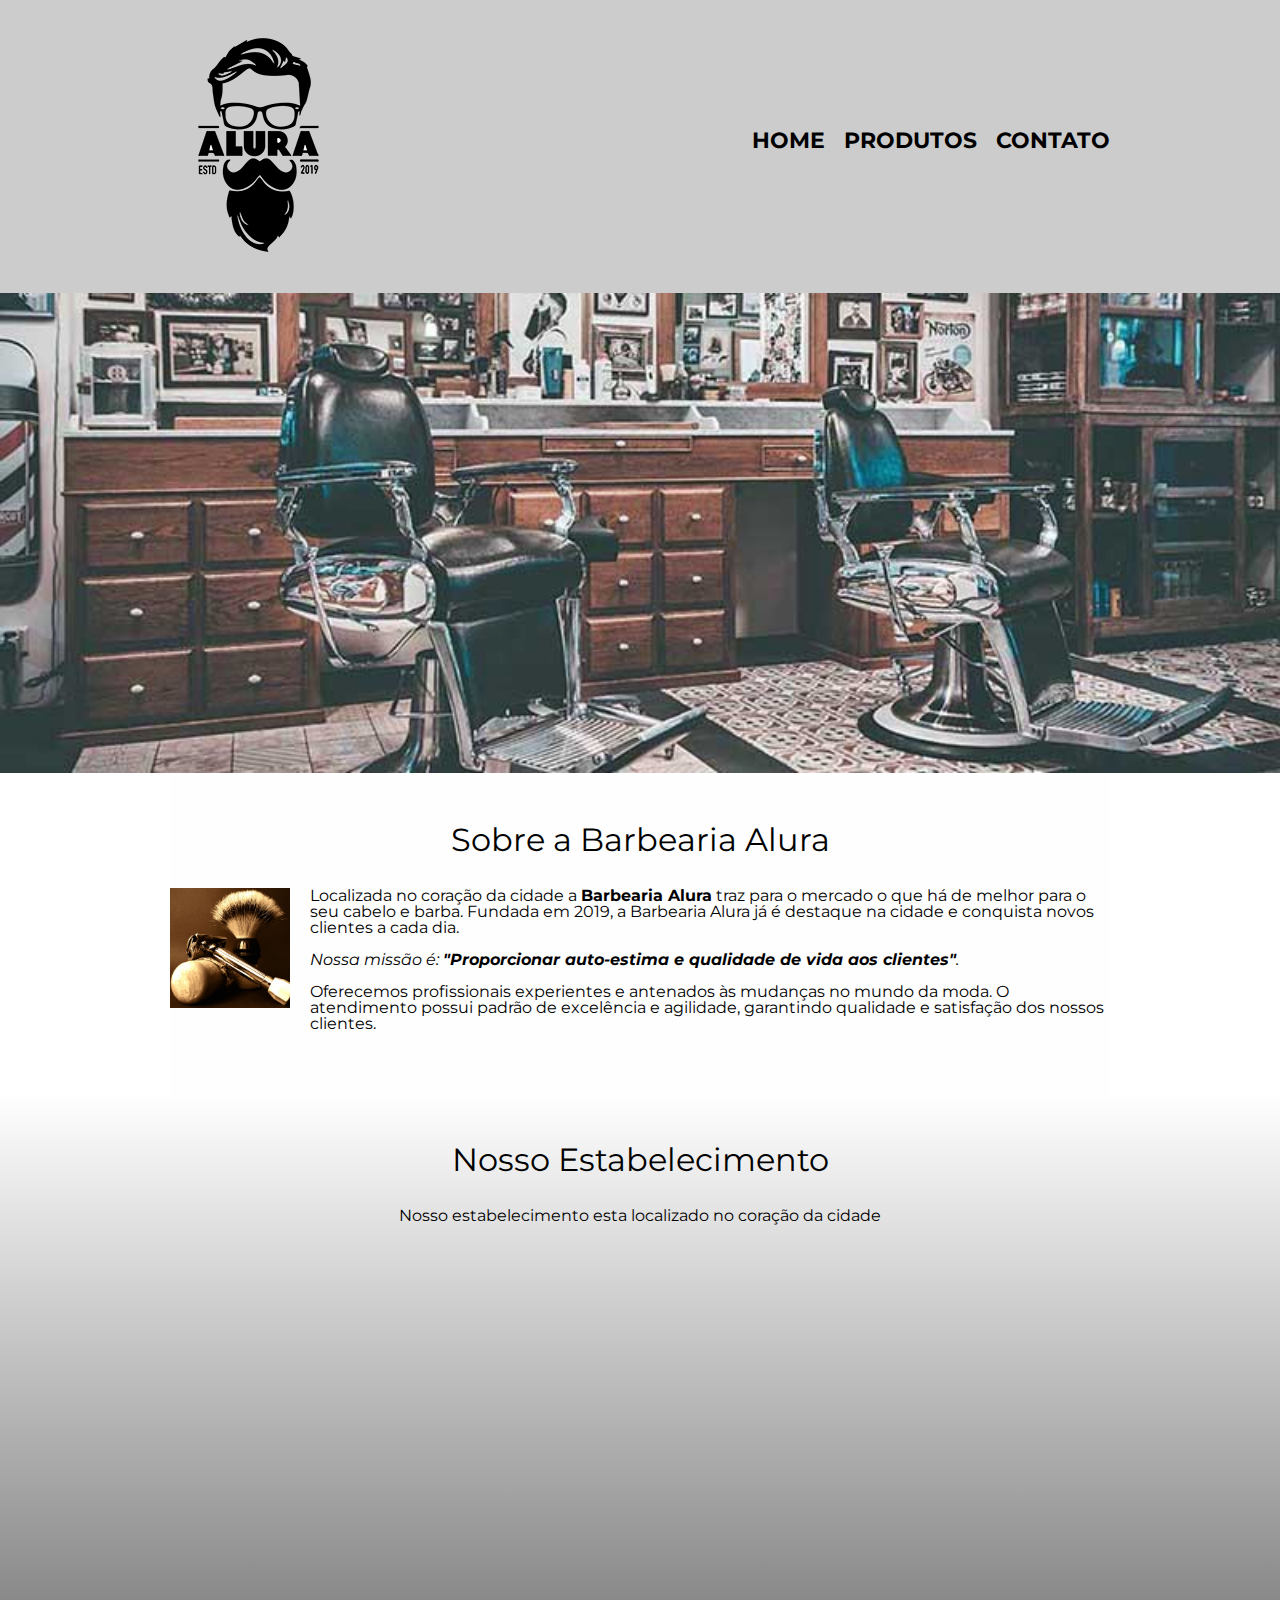
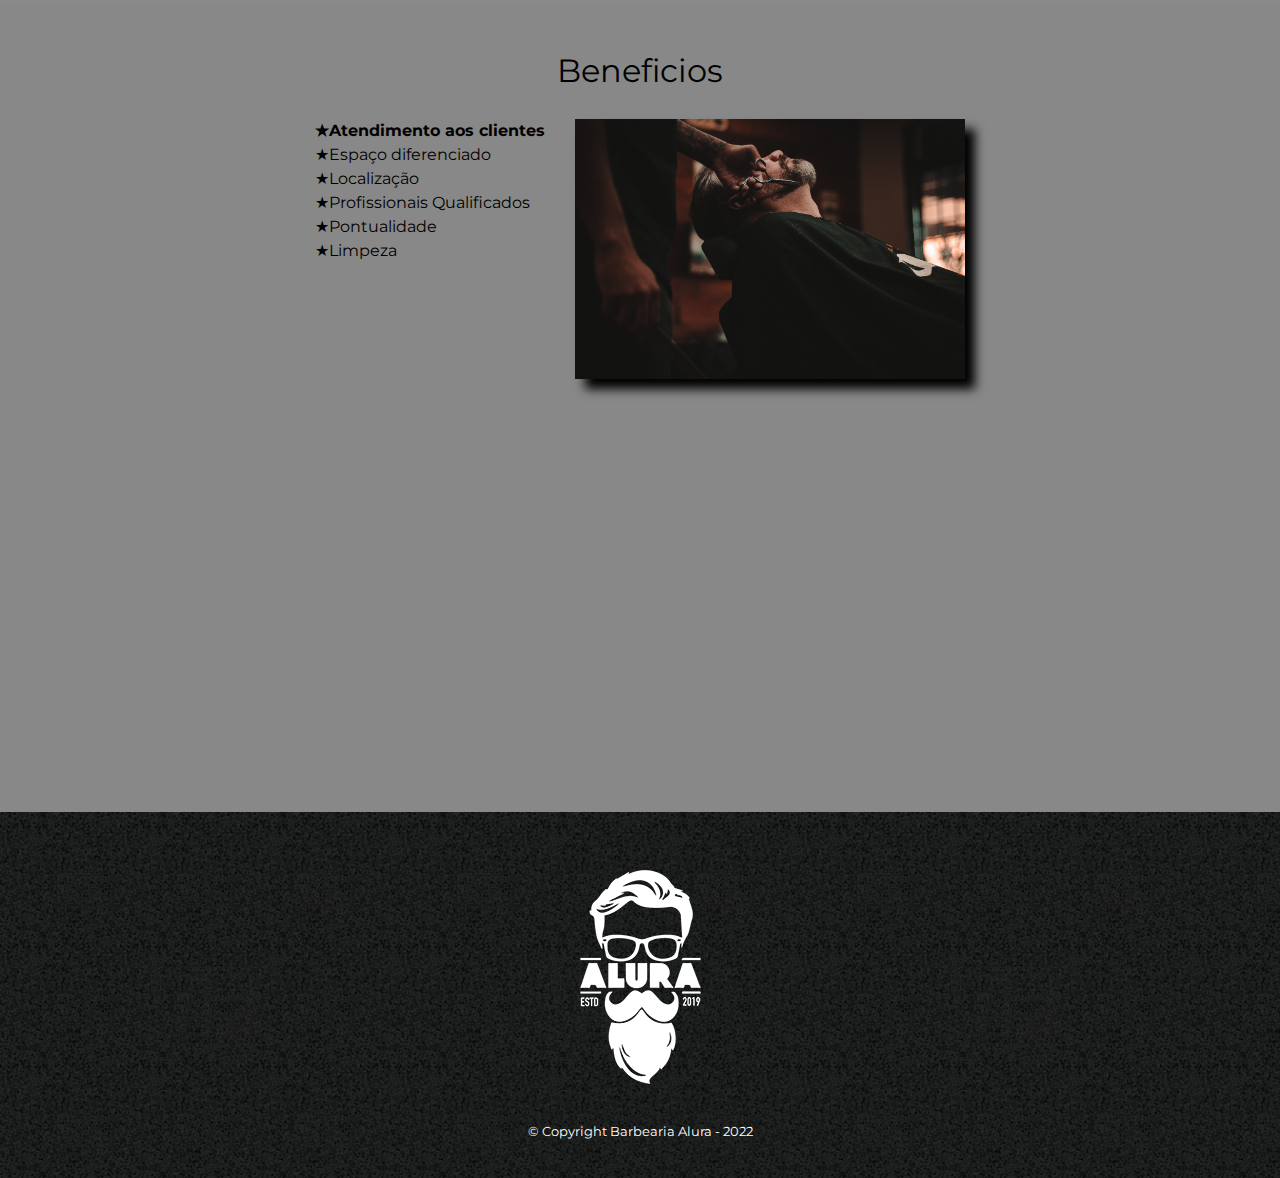
<file: index.html>
<!DOCTYPE html>
<html lang="pt-br">
    <head>
        <meta charset="UTF-8">
        <meta name="viewport" content="width=device-width, initial-scale=1.0">
        <title>Barbearia Alura</title>
        
        <link rel="stylesheet" href="./css/reset.css">
        <link rel="stylesheet" href="./css/style.css">
        <link href="https://fonts.googleapis.com/css2?family=Montserrat:ital,wght@0,100;0,200;0,300;0,400;0,500;0,600;0,700;0,800;0,900;1,100;1,200;1,300;1,400;1,500;1,600;1,700;1,800;1,900&display=swap" rel="stylesheet">
        
    </head>
    <body>
        <header>
            <div class="caixa">
                <h1><img src="./img/logo.png" alt="Logo da Barbearia Alura"></h1>
                <nav>
                    <ul>
                        <li><a href="./index.html">Home</a></li>
                        <li><a href="./produtos.html">Produtos</a></li>
                        <li><a href="./contato.html">Contato</a></li>
                    </ul>
                </nav>
            </div>
        </header>

        <img class = "banner" src="./img/banner.jpg">

        <main>  

            <section class="principal">
                <h2 class="titulo-principal">Sobre a Barbearia Alura</h1>

                <img class="utensilios" src="./img/utensilios.jpg" alt="Utensilios de um Barbeiro.">

                <p>Localizada no coração da cidade a <strong>Barbearia Alura</strong> traz para o mercado o que há de melhor para o seu 
                cabelo e barba. Fundada em 2019, a Barbearia Alura já é destaque na cidade e conquista novos clientes a cada dia.</p>

                <p id = "missao"><em>Nossa missão é: <strong>"Proporcionar auto-estima e qualidade de vida aos clientes"</strong>.</em></p>

                <p>Oferecemos profissionais experientes e antenados às mudanças no mundo da moda. O atendimento possui padrão de 
                excelência e agilidade, garantindo qualidade e satisfação dos nossos clientes.</p>
            </section>

            <section class="mapa">
                <h3 class="titulo-principal">Nosso Estabelecimento</h3>
                <p>Nosso estabelecimento esta localizado no coração da cidade</p>
                
                <div class="mapa-conteudo">
                    <iframe src="https://www.google.com/maps/embed?pb=!1m18!1m12!1m3!1d3656.449977466473!2d-46.634520584393975!3d-23.588189868470057!2m3!1f0!2f0!3f0!3m2!
                    1i1024!2i768!4f13.1!3m3!1m2!1s0x94ce5a2b2ed7f3a1%3A0xab35da2f5ca62674!2sCaelum%20-%20Escola%20de%20Tecnologia!5e0!3m2!1spt-BR!2sbr!4v1659652965386!5m2!1spt-BR!2sbr" 
                    width="100%" height="300" style="border:0;" allowfullscreen="" loading="lazy" referrerpolicy="no-referrer-when-downgrade"></iframe>
                </div>
            </section>

            <section class="beneficios">
                <h3 class="titulo-principal">Beneficios</h2>

                <div class="conteudo-beneficios">
                    <ul class = "itens-beneficios">
                        <li class = "itens">Atendimento aos clientes</li>
                        <li class = "itens">Espaço diferenciado</li>
                        <li class = "itens">Localização</li>
                        <li class = "itens">Profissionais Qualificados</li>
                        <li class = "itens">Pontualidade</li>
                        <li class = "itens">Limpeza</li>
                    </ul><img class= imgbeneficios src="./img/beneficios.jpg">
                </div>

                <div class = "video">
                    <iframe width="100%" height="315" src="https://www.youtube.com/embed/wcVVXUV0YUY" 
                    title="YouTube video player" frameborder="0" allow="accelerometer; autoplay; 
                    clipboard-write; encrypted-media; gyroscope; picture-in-picture" allowfullscreen></iframe>
                </div>

            </section>
        </main>

        <footer>
            <img src="./img/logo-branco.png" alt="Logo da Barbearia Alura">
            <p class = "copyright">&copy; Copyright Barbearia Alura - 2022</p>
        </footer>
    </body>
</html>
</file>
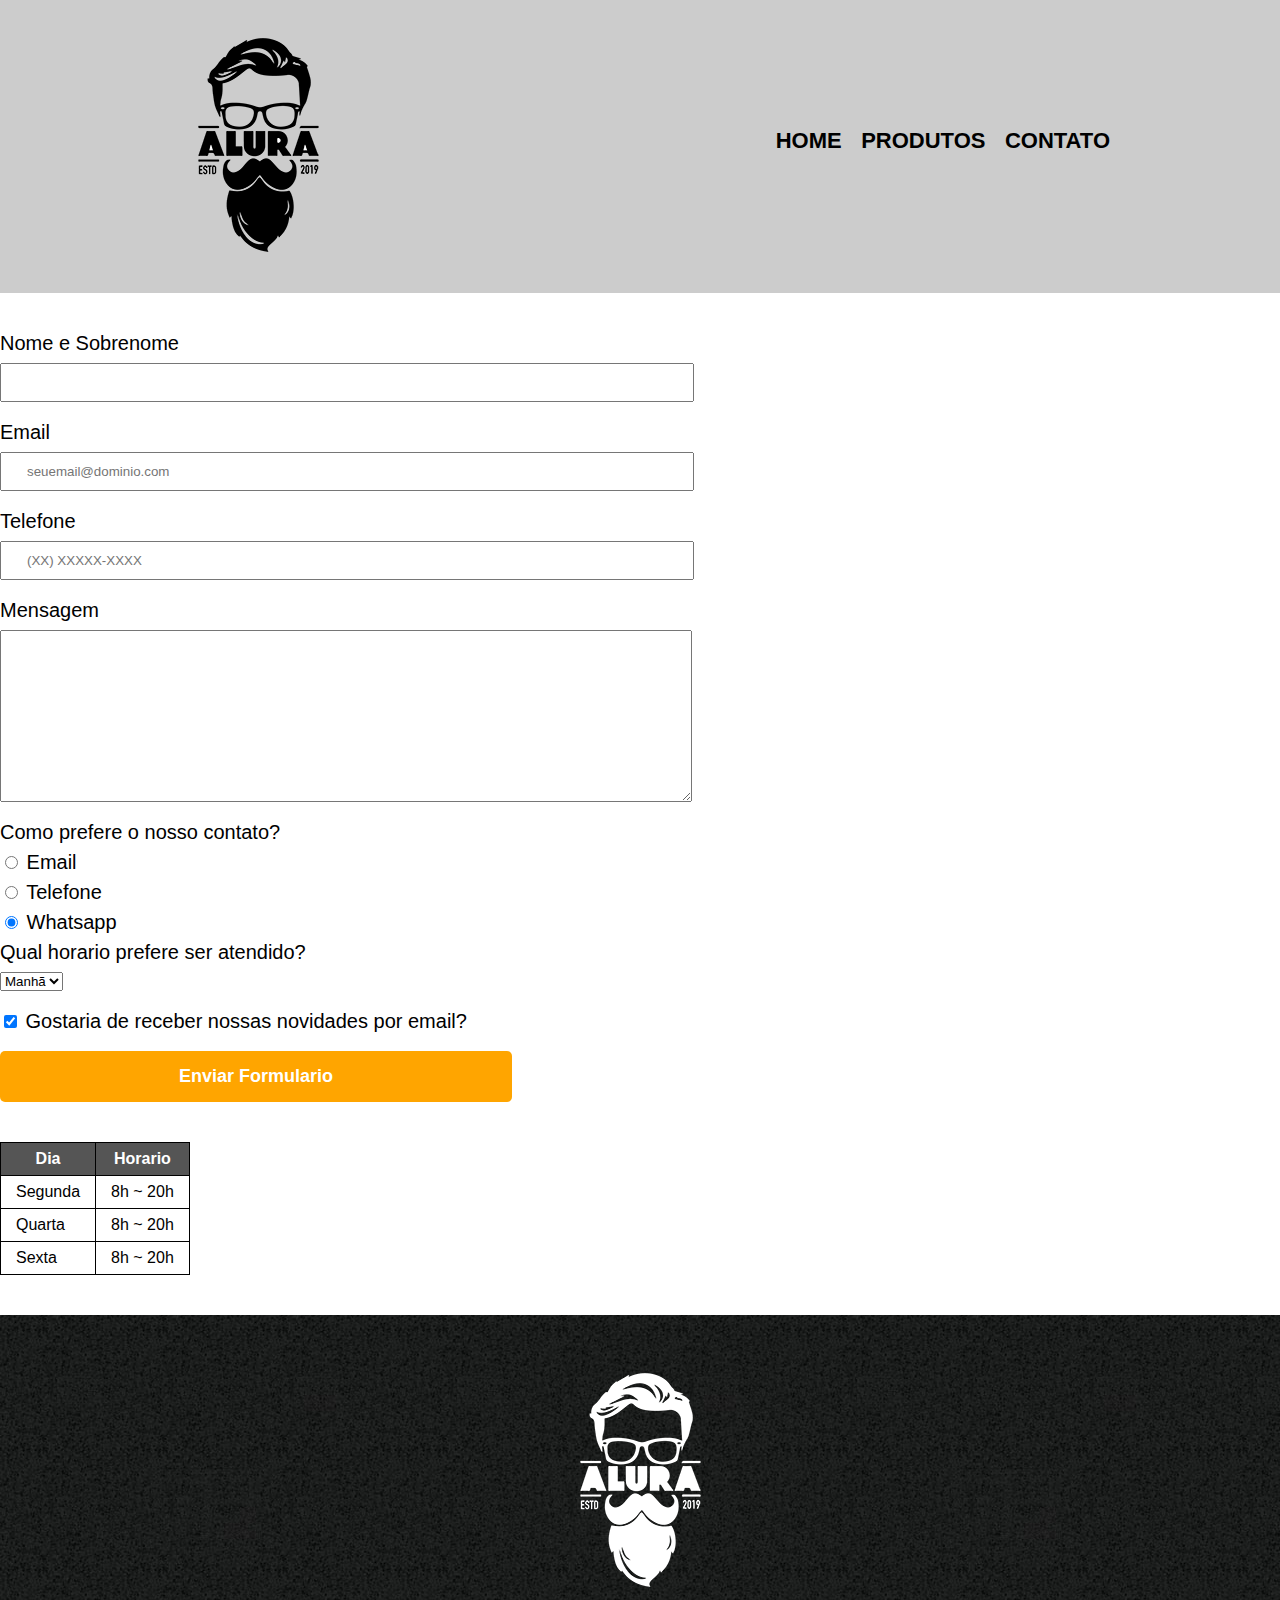
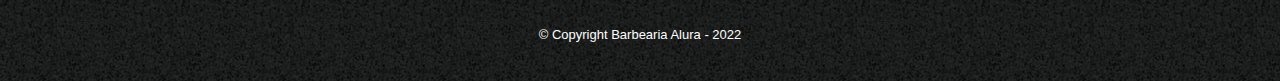
<file: contato.html>
<!DOCTYPE html>
<html lang="pt-br">
    <head>
        <meta charset="UTF-8">
        <title>Contato - Barbearia Alura</title>

        <link rel="stylesheet" href="./css/reset.css">
        <link rel="stylesheet" href="./css/style.css">
    </head>
    <body>
        <header>
            <div class="caixa">
                <h1><img src="./img/logo.png" alt="Logo da Barbearia Alura"></h1>
                <nav>
                    <ul>
                        <li><a href="./index.html">Home</a></li>
                        <li><a href="./produtos.html">Produtos</a></li>
                        <li><a href="./contato.html">Contato</a></li>
                    </ul>
                </nav>
            </div>
        </header>
        <main>
            <form>
                <label for="nomesobrenome">Nome e Sobrenome</label> 
                <input type="text" id = "nomesobrenome" class="input-padrao" required>

                <label for="email">Email</label>
                <input type="email" id = "email" class="input-padrao" required placeholder="seuemail@dominio.com">

                <label for="telefone">Telefone</label>
                <input type="tel" id = "telefone" class="input-padrao" required placeholder="(XX) XXXXX-XXXX">

                <label for="mensagem">Mensagem</label>
                <textarea id= "mensagem" cols="70" rows="10" class="input-padrao" required></textarea>

                <fieldset>
                    <legend>Como prefere o nosso contato?</legend>
                    <label for="radio-email"> <input type="radio" name="contato" value="Email" id = "radio-email"> Email</label>

                    <label for="radio-telefone"> <input type="radio" name = "contato" value="Telefone" id = "radio-telefone"> Telefone</label>

                    <label for="radio-whatsapp"> <input type="radio" name="contato" value="Whatsapp" id = "radio-whatsapp" checked> Whatsapp</label>
                </fieldset> 

                <fieldset>
                    <legend>Qual horario prefere ser atendido?</legend>
                    <select>
                        <option>Manhã</option>
                        <option>Tarde</option>
                        <option>Noite</option>
                    </select>
                </fieldset>
                
                <label class="checkbox"> <input type="checkbox" checked> Gostaria de receber nossas novidades por email?</label>
                
                <input type="submit" value="Enviar Formulario" class="enviar">
            </form>

            <table>
                <thead>
                    <tr>
                        <th>Dia</th>
                        <th>Horario</th>
                    </tr>
                </thead>
                <tbody>
                    <tr>
                        <td>Segunda</td>
                        <td>8h ~ 20h</td>
                    </tr>
                    <tr>
                        <td>Quarta</td>
                        <td>8h ~ 20h</td>
                    </tr>
                    <tr>
                        <td>Sexta</td>
                        <td>8h ~ 20h</td>
                    </tr>
                </tbody>
            </table>
        </main>
        <footer>
            <img src="./img/logo-branco.png" alt="Logo da Barbearia Alura">
            <p class = "copyright">&copy; Copyright Barbearia Alura - 2022</p>
        </footer>
    </body>
</html>
</file>
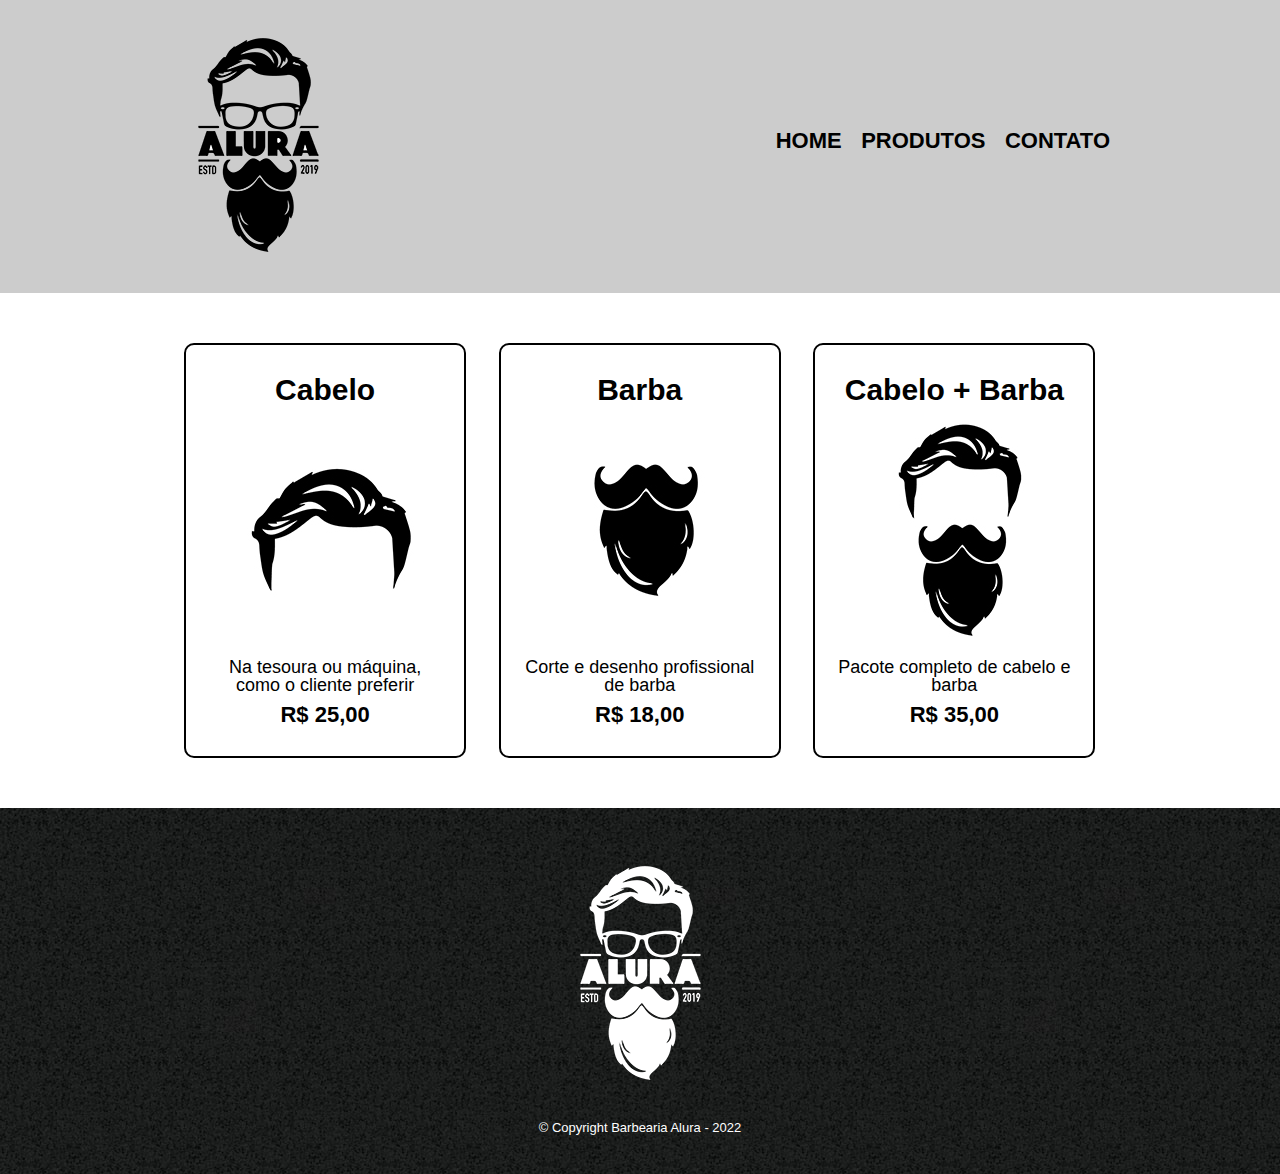
<file: produtos.html>
<!DOCTYPE html>
<html lang="pt-br">
    <head>
        <meta charset="UTF-8">
        <title>Produtos - Barbearia Alura</title>

        <link rel="stylesheet" href="./css/reset.css">
        <link rel="stylesheet" href="./css/style.css">
    </head>
    <body>
        <header>
            <div class="caixa">
                <h1><img src="./img/logo.png" alt="Logo da Barbearia Alura"></h1>
                <nav>
                    <ul>
                        <li><a href="./index.html">Home</a></li>
                        <li><a href="./produtos.html">Produtos</a></li>
                        <li><a href="./contato.html">Contato</a></li>
                    </ul>
                </nav>
            </div>
        </header>

        <main>
            <ul class="produtos">
                <li>
                    <h2>Cabelo</h2>
                    <img src="./img/cabelo.jpg">
                    <p class="produto-descricao">Na tesoura ou máquina, como o cliente preferir</p>
                    <p class="produto-preco">R$ 25,00</p>
                </li>
                <li>
                    <h2>Barba</h2>
                    <img src="./img/barba.jpg">
                    <p class="produto-descricao">Corte e desenho profissional de barba</p>
                    <p class="produto-preco">R$ 18,00</p>
                </li> 
                <li>
                    <h2>Cabelo + Barba</h2>
                    <img src="./img/cabelo+barba.jpg">
                    <p class="produto-descricao">Pacote completo de cabelo e barba</p>
                    <p class="produto-preco">R$ 35,00</p>
                </li>
            </ul>

        </main>

        <footer>
            <img src="./img/logo-branco.png" alt="Logo da Barbearia Alura">
            <p class = "copyright">&copy; Copyright Barbearia Alura - 2022</p>
        </footer>
    </body>
</html>
</file>
<file: css/style.css>
body{
    font-family: 'Montserrat', sans-serif;
}

header{
    background: #CCCCCC;
    padding: 20px 0;
}

.caixa{
    position: relative;
    width: 940px;
    margin: 0 auto;
}

nav{   
    position: absolute;
    top: 110px;
    right: 0;
}

nav li {
    display: inline;
    margin: 0 0 0 15px;
}

nav a {
    text-transform: uppercase;
    color: #000000;
    font-weight: bold;
    font-size: 22px;
    text-decoration: none;
}

nav a:hover{
    text-decoration: underline;
    color: #C78C19;
}

.produtos{
    width: 940px;
    margin: 0 auto;
    padding: 50px 0;
}

.produtos li{
    display: inline-block;
    text-align: center;
    width: 30%;
    vertical-align: top;
    margin: 0 1.5%;
    padding: 30px 20px;
    box-sizing: border-box;
    border: 2px solid #000000;
    border-radius: 10px;
    cursor: pointer;
}

.produtos h2{
    font-size: 30px;
    font-weight: bold;
}

.produto-descricao{
    font-size: 18px;
}

.produto-preco{
    font-size: 22px;
    font-weight: bold;
    margin-top: 10px;
}

.produtos li:hover{
    border-color: #C78C19;
    
}

.produtos li:active{
    border-color: #088C19;
    
}

.produtos li:hover h2{
    font-size: 34px;
}

footer{
    background: url("../img/bg.jpg");
    text-align: center;
    padding: 40px 0;
}

.copyright{
    color: #FFFFFF;
    font-size: 13px;
    margin-top: 20px;
}

form {
    margin: 40px 0;
}

form label, form legend{
    display: block;
    font-size: 20px;
    margin: 0 0 10px;
}

.input-padrao{
    display: block;
    margin: 0 0 20px;
    padding: 10px 25px;
    width: 50%;
}

.checkbox{
    margin: 20px 0;
}

.enviar{
    width: 40%;
    padding: 15px 0;
    background: orange;
    color: white;
    font-weight: bold;
    font-size: 18px;
    border: none;
    border-radius: 5px;
    transition: 1s all;
    cursor: pointer;
}

.enviar:hover{
    background: darkorange;
    transform: scale(1.2);
}

table {
    margin: 20px 0 40px;
}

thead{
    background: #555555;
    color: white;
    font-weight: bold;
}

td, th{
    border: 1px solid #000000;
    padding: 8px 15px;
}   

/*HOME PAGE*/

.banner {
    width: 100%;
}

.titulo-principal{  
    text-align: center;
    font-size: 2em;
    margin: 0 0 1em;
    clear: left;
}

.principal{
    padding: 3em 0;
    background: #FEFEFE;
    width: 940px;
    margin: 0 auto;
}

.principal p{
    margin: 0 0 1em;
}

.principal strong{
    font-weight: bold;
}

.principal em{
    font-style: italic;
}

.utensilios{
    width: 120px;
    float: left;
    margin: 0 20px 20px 0;
}

.mapa{
    padding: 3em 0;
    background: linear-gradient(#FEFEFE,#888888);
}

.mapa-conteudo{
    width: 940px;
    margin: 0 auto;
}

.mapa p{
    margin: 0 0 2em;
    text-align: center;
}

.beneficios{
    padding: 3em 0;
    background: #888888;
}

.conteudo-beneficios{
    width: 650px;
    margin: 0 auto;
}

.itens-beneficios{
    width: 40%;
    display: inline-block;
    vertical-align: top;
}

.itens{
    line-height: 1.5;
}

.itens:first-child{
    font-weight: bold;
}

.itens::before{
    content: "\2605";
}

.imgbeneficios{
    width: 60%;
    opacity: 1;
    transition: 0.4s;
    box-shadow: 10px 10px 10px 0 #000000;
}

.imgbeneficios:hover{
    opacity: 0.3;
}

.video{
    width: 560px;
    margin: 2em auto;
}   

@media screen and (max-width: 480px){
    .caixa, .principal, .conteudo-beneficios, .mapa-conteudo, .video{
        width: auto;
    }

    h1{
        text-align: center;
    }

    nav{
        position: static;
        text-align: center;
    }

    .lista-beneficios, .imgbeneficios{
        width: 100%;
    }
}
</file>
